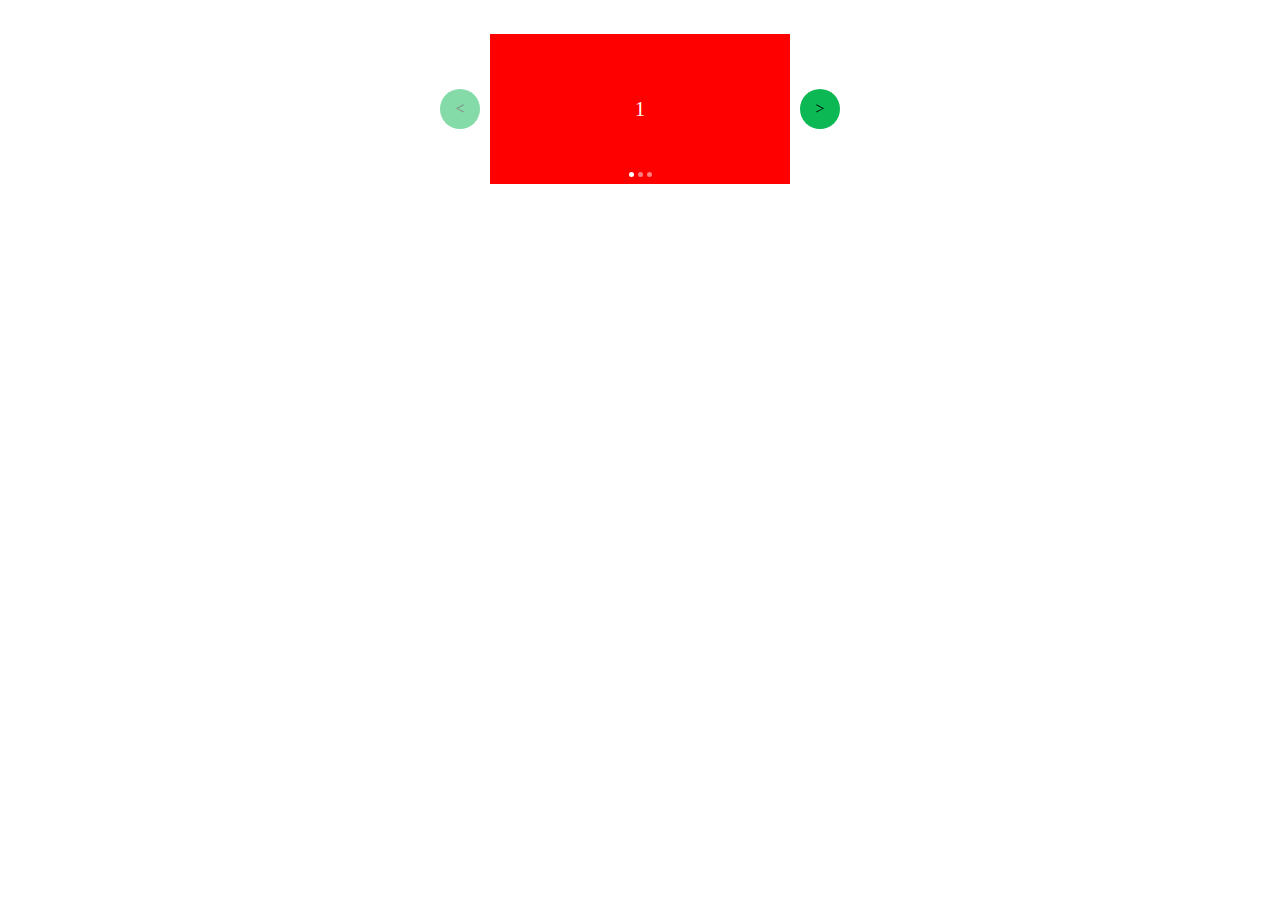
<file: Auto slider/index.html>
<!doctype html>
<html lang="en">
<head>
    <meta charset="UTF-8">
    <meta name="viewport"
          content="width=device-width, user-scalable=no, initial-scale=1.0, maximum-scale=1.0, minimum-scale=1.0">
    <meta http-equiv="X-UA-Compatible" content="ie=edge">
    <title>Document</title>
    <link rel="stylesheet" href="./style.css">

</head>
<body>
<div class="slider">
    <span class="slider__prev js--slider__prev">&lt;</span>
    <ul class="js--list">
        <li class="li__item active">1</li>
        <li class="li__item">2</li>
        <li class="li__item">3</li>
    </ul>
    
    <ul class="dots__container">    
        <li class="dot__btn active"></li>
        <li class="dot__btn"></li>
        <li class="dot__btn"></li>
    </ul>

    <span class="slider__next js--slider__next">&gt;</span>
</div>

<script src="./main.js"></script>
<!-- <script src="./mainClasses.js"></script> -->

</body>
</html>
</file>
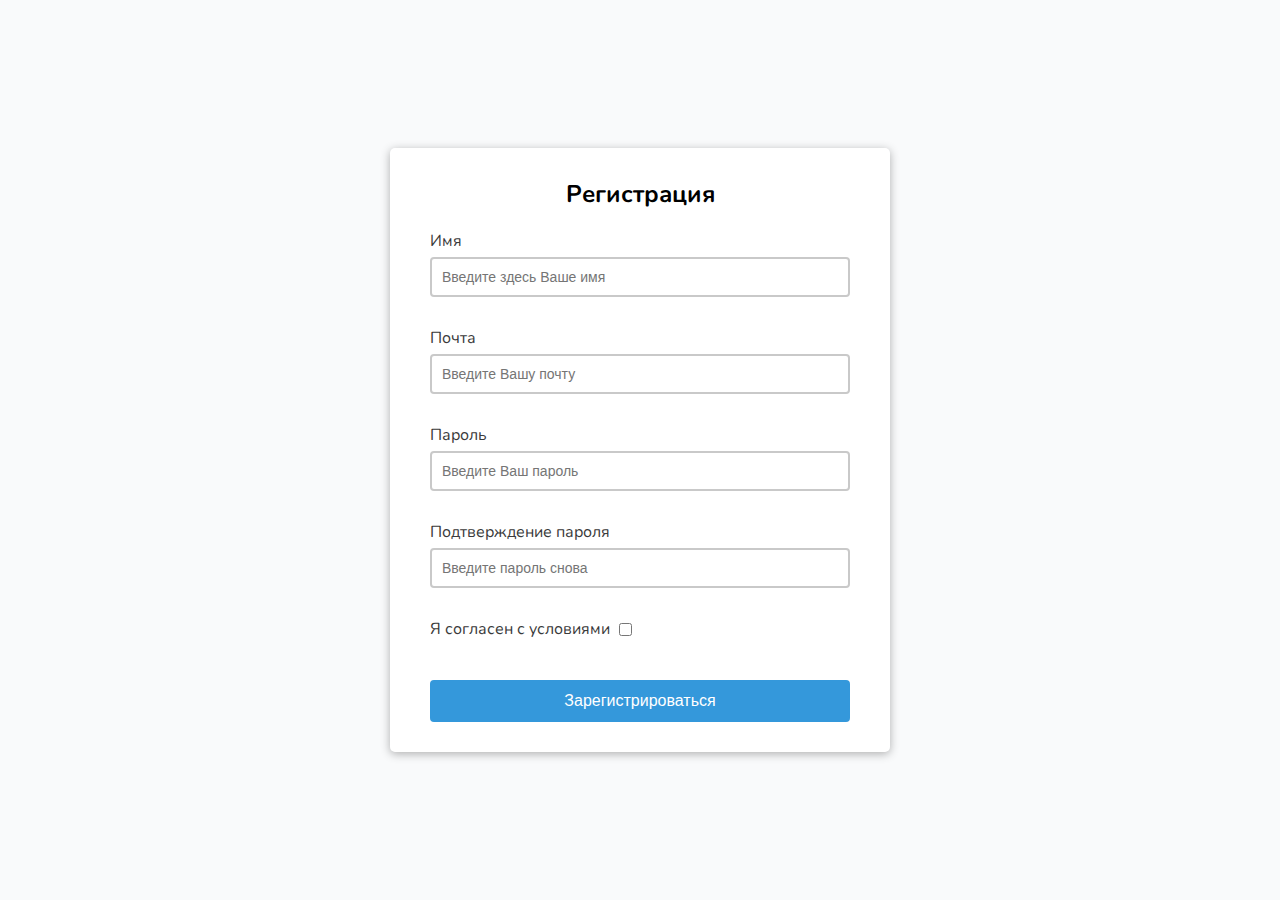
<file: Form/index.html>
<!DOCTYPE html>
<html lang="en">

<head>
    <meta charset="UTF-8"/>
    <meta name="viewport" content="width=device-width, initial-scale=1.0"/>
    <meta http-equiv="X-UA-Compatible" content="ie=edge"/>
    <link rel="stylesheet" href="./style.css"/>
    <title>Валидация формы</title>
</head>

<body>
<div class="container">
    <form id="form" method="post" action="/send.php" class="form">
        <h2>Регистрация</h2>
        <label class="form-control">
            <span>Имя</span>
            <input
                    data-req="Имя обязательное поле"
                    type="text"
                    name="username"
                    data-min_length="2"
                    data-min_message="Минимальная длинна для имени N символов"
                    placeholder="Введите здесь Ваше имя"
            />
        </label>
        <label class="form-control">
            <span>Почта</span>
            <input
                    data-req="Почта обязательное поле"
                    data-email="Проверьте правильность email"
                    type="text" name="email"
                    placeholder="Введите Вашу почту"
            />
        </label>
        <label class="form-control">
            <span>Пароль</span>
            <input
                    data-req="Пароль обязателен"
                    data-password="Проверьте правильность пароля"
                    data-min_length="5"
                    data-min_message="Минимальная длинна N символов"
                    type="password" name="password"
                    placeholder="Введите Ваш пароль"
            />
        </label>
        <label class="form-control">
            <span>Подтверждение пароля</span>
            <input
                    data-req="Пароль обязателен"
                    data-password="Проверьте правильность пароля"
                    data-min_length="5"
                    data-min_message="Минимальная длинна N символов"
                    type="password" name="password2"
                    placeholder="Введите пароль снова"
            />
        </label>
        <label class="form-control form-control--line">
            <span>Я согласен с условиями</span>
            <input
                    data-check_req="Обязательно согласитесь"
                    name="agree"
                    type="checkbox"
            />
        </label>
        <button type="submit">Зарегистрироваться</button>
    </form>
</div>
<script src="./main.js"></script>
</body>

</html>
</file>
<file: Auto slider/style.css>
.slider {
    display: flex;
    justify-content: center;
    align-items: center;
    position: relative;
}
.slider__prev,
.slider__next {
    display: flex;
    justify-content: center;
    align-items: center;
    background-color: #0cb854;
    width: 40px;
    height: 40px;
    border-radius: 50%;
    cursor: pointer;
}
.slider .js--list {
    display: flex;
    max-width: 960px;
    overflow: hidden;
    padding: 0;

}
.slider .li__item {
    display: none;
    justify-content: center;
    align-items: center;
    font-size: 20px;
    list-style: none;
    min-width: 300px;
    min-height: 150px;
    margin: 10px;
    background-color: red;
    opacity: 0;
    color: #fff;
    animation: fadeInFromNone 0.5s ease-out;
}
@keyframes fadeInFromNone {
    from {
        opacity: 0;
        display: block;
    }

    to {
        display: block;
        opacity: 1;
    }
}
.slider .li__item.active {
    opacity: 1;
    display: flex;
}

.disabled {
    opacity: 0.5;
}

.slider .dots__container {
    position: absolute;
    top: 155px;
    margin: 0;
    padding: 0;
}

.slider .dots__container .dot__btn {
    width: 5px;
    height: 5px;
    display: inline-block;
    background: rgb(255, 255, 255);
    border-radius: 50%;
    opacity: 0.5;
}

.slider .dots__container .dot__btn.active {
    opacity: 1;
}
</file>
<file: Form/style.css>
@import url('https://fonts.googleapis.com/css?family=Nunito&display=swap');

:root {
    --success-color: #0cb854;
    --error-color: #ee1f09;
}

* {
    box-sizing: border-box;
}

body {
    background-color: #f9fafb;
    font-family: 'Nunito', sans-serif;
    display: flex;
    align-items: center;
    justify-content: center;
    min-height: 100vh;
    margin: 0;
}

.container {
    background-color: #fff;
    border-radius: 5px;
    box-shadow: 0 2px 10px rgba(0, 0, 0, 0.3);
    width: 500px;
}

h2 {
    text-align: center;
    margin: 0 0 20px;
}

.form {
    padding: 30px 40px;
}

.form-control {
    display: block;
    margin-bottom: 10px;
    padding-bottom: 20px;
    position: relative;
}

.form-control span {
    color: rgb(58, 58, 58);
    display: block;
    margin-bottom: 5px;
}

.form-control input {
    border: 2px solid #c9c9c9;
    border-radius: 4px;
    display: block;
    width: 100%;
    padding: 10px;
    font-size: 14px;
}

.form-control input:focus {
    outline: 0;
    border-color: #777;
}

.form-control--line {
    display: flex;
    align-items: center;
}
.form-control--line span {
    margin-bottom: 0;
    margin-right: 5px;
}
.form-control--line input {
    width: auto;
}

.form-control.success input {
    border-color: var(--success-color);
}

.form-control.error input {
    border-color: var(--error-color);
}

.form-control small {
    color: var(--error-color);
    position: absolute;
    bottom: 0;
    left: 0;
    visibility: hidden;
}

.form-control.error small {
    visibility: visible;
}

.form button {
    cursor: pointer;
    background-color: #3498db;
    border: 2px solid #3498db;
    border-radius: 4px;
    color: #fff;
    display: block;
    font-size: 16px;
    padding: 10px;
    margin-top: 20px;
    width: 100%;
}

.form button[disabled] {
    cursor: default;
    opacity: 0.5;
}
</file>
